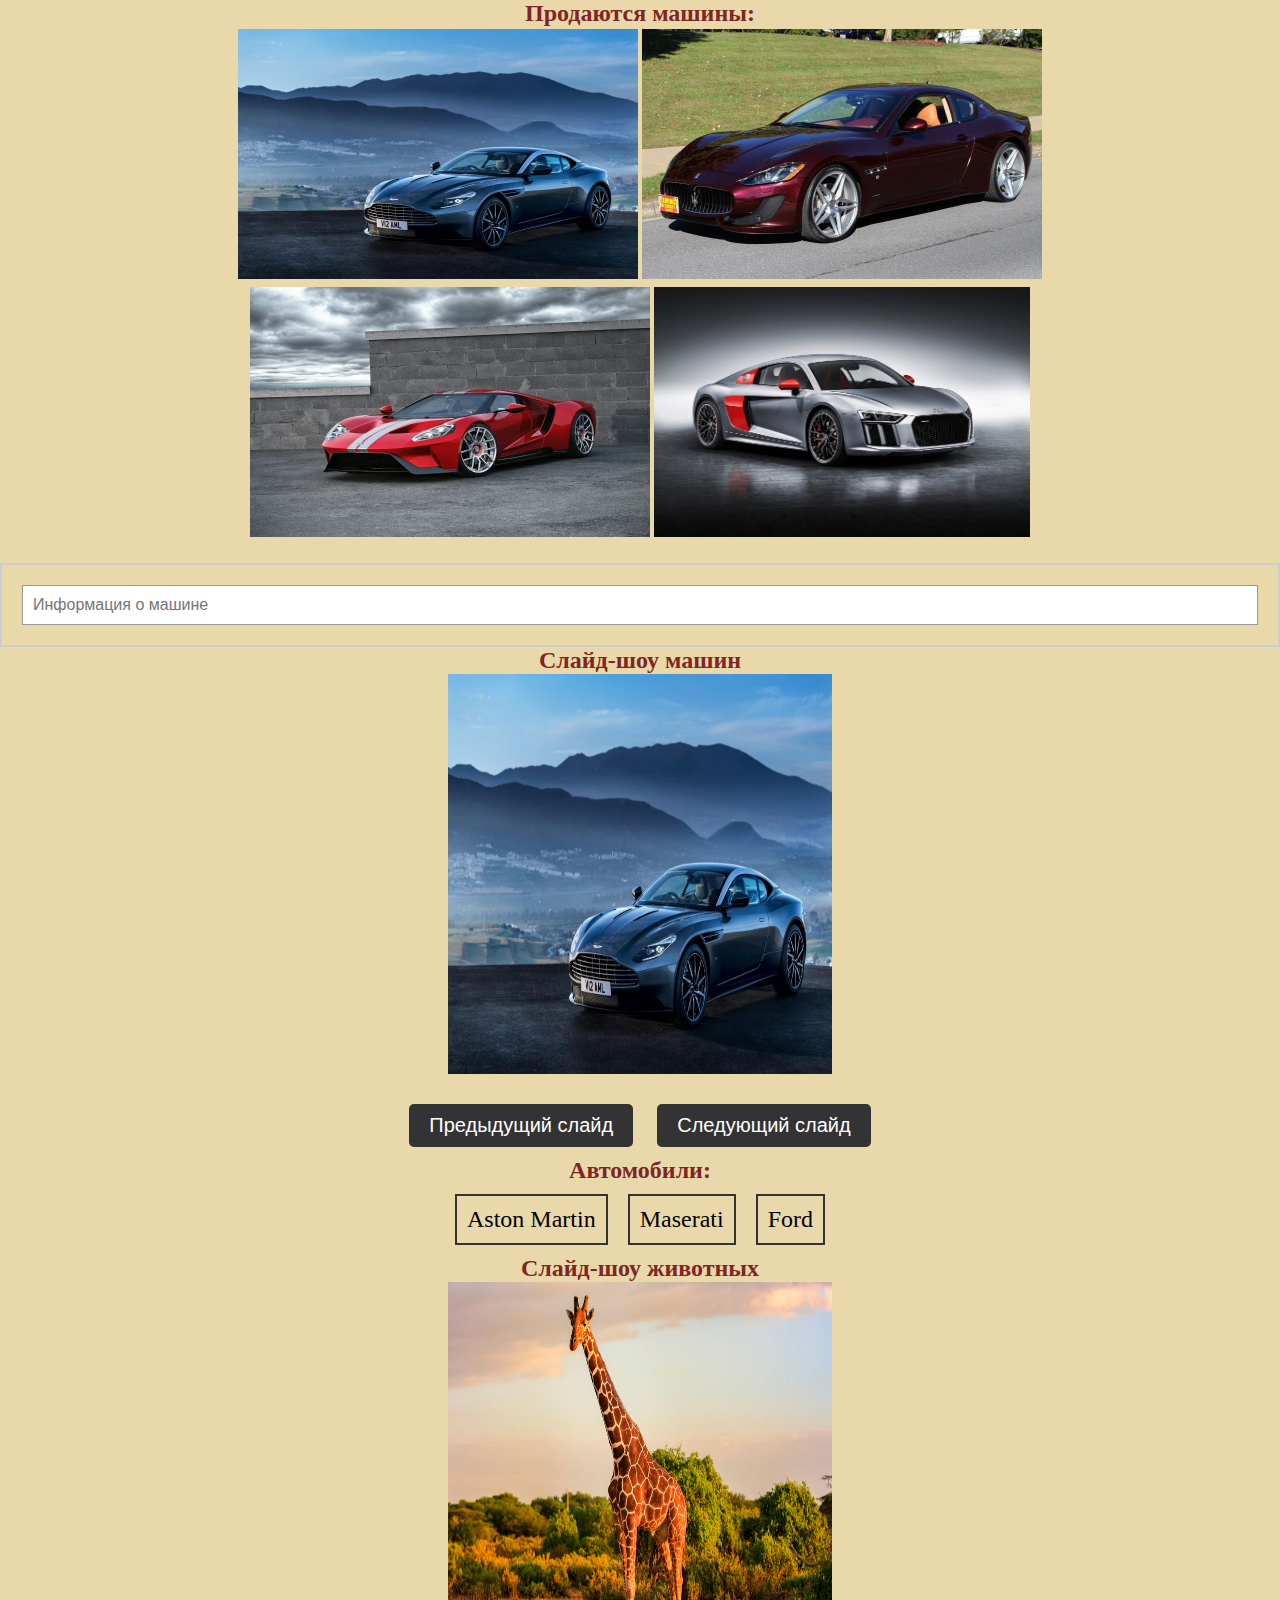
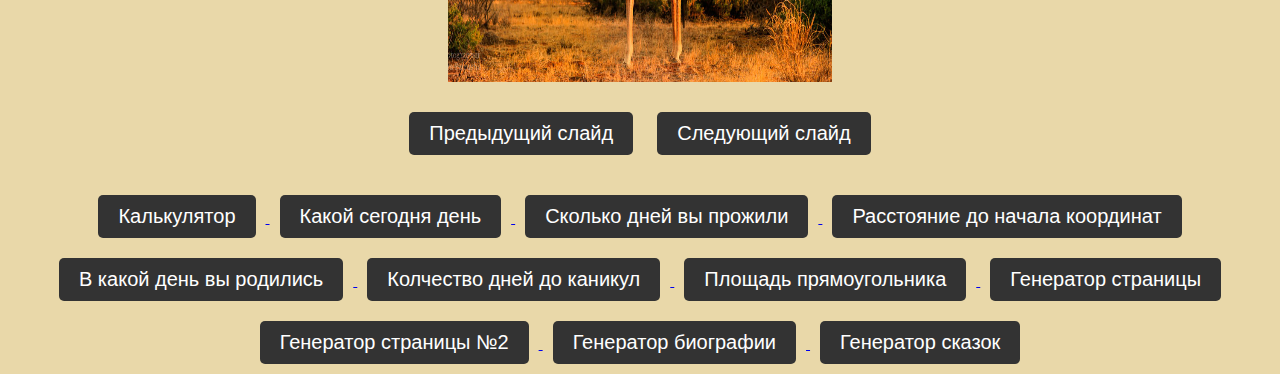
<file: index.html>
<!DOCTYPE html>
<html lang="ru">
<head>
  <meta charset="utf-8">
  <meta name="viewport" content="width=device-width, initial-scale=1.0">
  <meta http-equiv="X-UA-Compatible" content="ie=edge">
  <title>Лабораторная работа №3</title>
  <link rel="icon" type="image/png" href="favicon.png" />
  <link rel="stylesheet" type="text/css" href="style.css" media="screen">
</head>
<body>
<main>
  <h2>Продаются машины:</h2>
  <div class="flower-container">
    <div class="flower-row">
      <div class="flower">
        <img src="img/car1.jpeg" alt="Car 1" title="Aston Martin - Стоимость: 220000 $">
        <img src="img/car2.jpeg" alt="Car 2" title="Maserati - Стоимость: 80000 $">
      </div>
    </div>
    <div class="flower-row">
      <div class="flower">
        <img src="img/car3.jpeg" alt="Car 3" title="Ford - Стоимость: 500000 $">
        <img src="img/car4.jpeg" alt="Car 4" title="Audi - Стоимость: 170000 $">
      </div>
    </div>
  </div>
  <form>
    <input type="text" id="flower-info-input" placeholder="Информация о машине" readonly>
  </form>
  <h2>Слайд-шоу машин</h2>
  <div class="slideshow" id="flower-slideshow">
    <img class="slideshow-image" src="img/car1.jpeg" alt="Slideshow 1">
    <img class="slideshow-image" src="img/car2.jpeg" alt="Slideshow 2">
    <img class="slideshow-image" src="img/car3.jpeg" alt="Slideshow 3">
    <img class="slideshow-image" src="img/car4.jpeg" alt="Slideshow 4">
  </div>
  <div class="slideshow-controls">
    <button id="prev-flower-slide">Предыдущий слайд</button>
    <button id="next-flower-slide">Следующий слайд</button>
  </div>

  <h2>Автомобили:</h2>
  <div class="animal-names">
    <div class="show-on-hover">Aston Martin
      <img src="img/car1.jpeg" alt="First one">
    </div>
    <div class="show-on-hover">Maserati
      <img src="img/car2.jpeg" alt="Second one">
    </div>
    <div class="show-on-hover">Ford
      <img src="img/car3.jpeg" alt="Third one">
    </div>
  </div>

  <h2>Слайд-шоу животных</h2>
  <div class="slideshow" id="animal-slideshow">
    <img class="slideshow-image" src="img/ani1.jpeg" alt="">
    <img class="slideshow-image" src="img/ani2.jpeg" alt="">
    <img class="slideshow-image" src="img/ani3.jpeg" alt="">
  </div>
  <div class="slideshow-controls">
    <button id="prev-animal-slide">Предыдущий слайд</button>
    <button id="next-animal-slide">Следующий слайд</button>
  </div>

  <div class="slideshow-controls">
    <a href="calc.html">
      <button>Калькулятор</button>
    </a>
    <a href="week.html">
      <button>Какой сегодня день</button>
    </a>
    <a href="life.html">
      <button>Сколько дней вы прожили</button>
    </a>
    <a href="distance.html">
      <button>Расстояние до начала координат</button>
    </a>
    <a href="birthday.html">
      <button>В какой день вы родились</button>
    </a>
    <a href="holidays.html">
      <button>Колчество дней до каникул</button>
    </a>
    <a href="geometry.html">
      <button>Площадь прямоугольника</button>
    </a>
    <a href="picture.html">
      <button>Генератор страницы</button>
    </a>
    <a href="picture2.html">
      <button>Генератор страницы №2</button>
    </a>
    <a href="aboutme.html">
      <button>Генератор биографии</button>
    </a>
    <a href="story.html">
      <button>Генератор сказок</button>
    </a>
  </div>
</main>

<script>
  const flowerSlideshowImages = document.querySelectorAll('#flower-slideshow .slideshow-image');
  const animalSlideshowImages = document.querySelectorAll('#animal-slideshow .slideshow-image');
  let currentFlowerSlide = 0;

  function showFlowerSlide() {
    flowerSlideshowImages.forEach((image, index) => {
      if (index === currentFlowerSlide) {
        image.style.opacity = 1;
      } else {
        image.style.opacity = 0;
      }
    });
  }

  const prevFlowerSlideButton = document.getElementById('prev-flower-slide');
  const nextFlowerSlideButton = document.getElementById('next-flower-slide');
  prevFlowerSlideButton.addEventListener('click', () => {
    currentFlowerSlide = (currentFlowerSlide - 1 + flowerSlideshowImages.length) % flowerSlideshowImages.length;
    showFlowerSlide();
  });
  nextFlowerSlideButton.addEventListener('click', () => {
    currentFlowerSlide = (currentFlowerSlide + 1) % flowerSlideshowImages.length;
    showFlowerSlide();
  });

  // Добавим слайд-шоу для животных
  const prevAnimalSlideButton = document.getElementById('prev-animal-slide');
  const nextAnimalSlideButton = document.getElementById('next-animal-slide');
  let currentAnimalSlide = 0;

  function showAnimalSlide() {
    animalSlideshowImages.forEach((image, index) => {
      if (index === currentAnimalSlide) {
        image.style.opacity = 1;
      } else {
        image.style.opacity = 0;
      }
    });
  }

  prevAnimalSlideButton.addEventListener('click', () => {
    currentAnimalSlide = (currentAnimalSlide - 1 + animalSlideshowImages.length) % animalSlideshowImages.length;
    showAnimalSlide();
  });
  nextAnimalSlideButton.addEventListener('click', () => {
    currentAnimalSlide = (currentAnimalSlide + 1) % animalSlideshowImages.length;
    showAnimalSlide();
  });

  // Показать начальный слайд
  showFlowerSlide();
  showAnimalSlide();
  
  // Добавим обработчики событий для отображения информации о букетах при наведении
  const flowers = document.querySelectorAll('.flower img');
  const flowerInfoInput = document.getElementById('flower-info-input');

  flowers.forEach((flower, index) => {
    flower.addEventListener('mouseover', () => {
      flowerInfoInput.value = flower.title.replace(/\n/g, ' ');
    });

    flower.addEventListener('mouseout', () => {
      flowerInfoInput.value = '';
    });
  });

  /* Обработчики событий для показа изображений при наведении */
  const animalDescriptions = document.querySelectorAll('.show-on-hover');

  animalDescriptions.forEach((description, index) => {
    const animalImage = description.querySelector('img');
    description.addEventListener('mouseover', () => {
      animalImage.style.display = 'block';
    });

    description.addEventListener('mouseout', () => {
      animalImage.style.display = 'none';
    });
  });
</script>
</body>
</html>
</file>
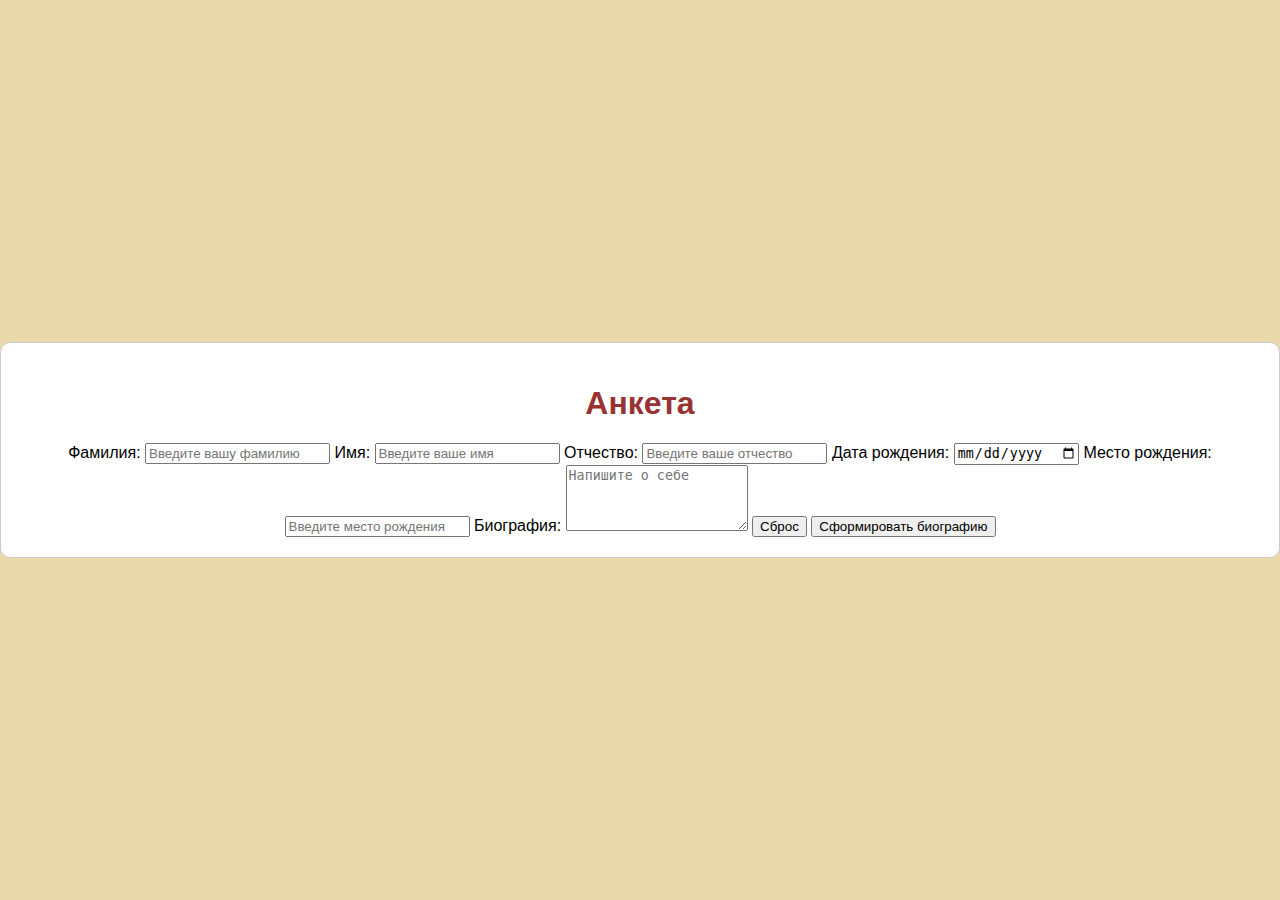
<file: aboutme.html>
<!DOCTYPE html>
<html lang="ru">
<head>
  <meta charset="UTF-8">
  <meta name="viewport" content="width=device-width, initial-scale=1.0">
  <title>Анкета</title>
  <style>
    body {
      background: #e9d8a9;
      font-family: Arial, sans-serif;
      display: flex;
      flex-direction: column;
      align-items: center;
      justify-content: center;
      height: 100vh;
      margin: 0;
    }

    .form-container {
      background-color: #fff;
      border: 1px solid #ccc;
      padding: 20px;
      border-radius: 10px;
      text-align: center;
    }

    .back-button {
      margin-top: 20px;
    }

    h1 {
      color: #993333;
    }
  </style>
</head>
<body>
  <div class="form-container">
    <h1>Анкета</h1>

    <form id="profile-form">
      <label for="last-name">Фамилия:</label>
      <input type="text" id="last-name" placeholder="Введите вашу фамилию" required>

      <label for="first-name">Имя:</label>
      <input type="text" id="first-name" placeholder="Введите ваше имя" required>

      <label for="middle-name">Отчество:</label>
      <input type="text" id="middle-name" placeholder="Введите ваше отчество">

      <label for="birth-date">Дата рождения:</label>
      <input type="date" id="birth-date" required>

      <label for="birth-place">Место рождения:</label>
      <input type="text" id="birth-place" placeholder="Введите место рождения" required>

      <label for="bio">Биография:</label>
      <textarea id="bio" rows="4" placeholder="Напишите о себе" required></textarea>

      <button type="reset">Сброс</button>
      <button type="submit">Сформировать биографию</button>
    </form>
  </div>

  <script>
    const profileForm = document.getElementById('profile-form');

    profileForm.addEventListener('submit', function (event) {
      event.preventDefault();

      const lastName = document.getElementById('last-name').value;
      const firstName = document.getElementById('first-name').value;
      const middleName = document.getElementById('middle-name').value;
      const birthDate = document.getElementById('birth-date').value;
      const birthPlace = document.getElementById('birth-place').value;
      const bio = document.getElementById('bio').value;

      const fullName = `${lastName} ${firstName}`;
      const gender = middleName ? 'рожденная' : 'рожденный';
      const middleNameHTML = middleName ? ` ${middleName},` : ',';
      const bioHTML = `
        <html>
        <head>
          <title>Биография</title>
          <style>
            body {
              background: #555;
              font-family: Arial, sans-serif;
              display: flex;
              flex-direction: column;
              align-items: center;
              justify-content: center;
              height: 100vh;
              margin: 0;
            }
          </style>
        </head>
        <body>
          <h1>О себе</h1>
          <p>Я, ${fullName} ${middleNameHTML}  ${gender} ${birthDate} в  ${birthPlace}</p>
          <p>${bio}</p>
          <button onclick="window.close()">Закрыть</button>
        </body>
        </html>
      `;

      const newWindow = window.open();
      newWindow.document.write(bioHTML);
      newWindow.document.close();
    });

    profileForm.addEventListener('reset', function () {
      profileForm.reset();
    });
  </script>
</body>
</html>
</file>
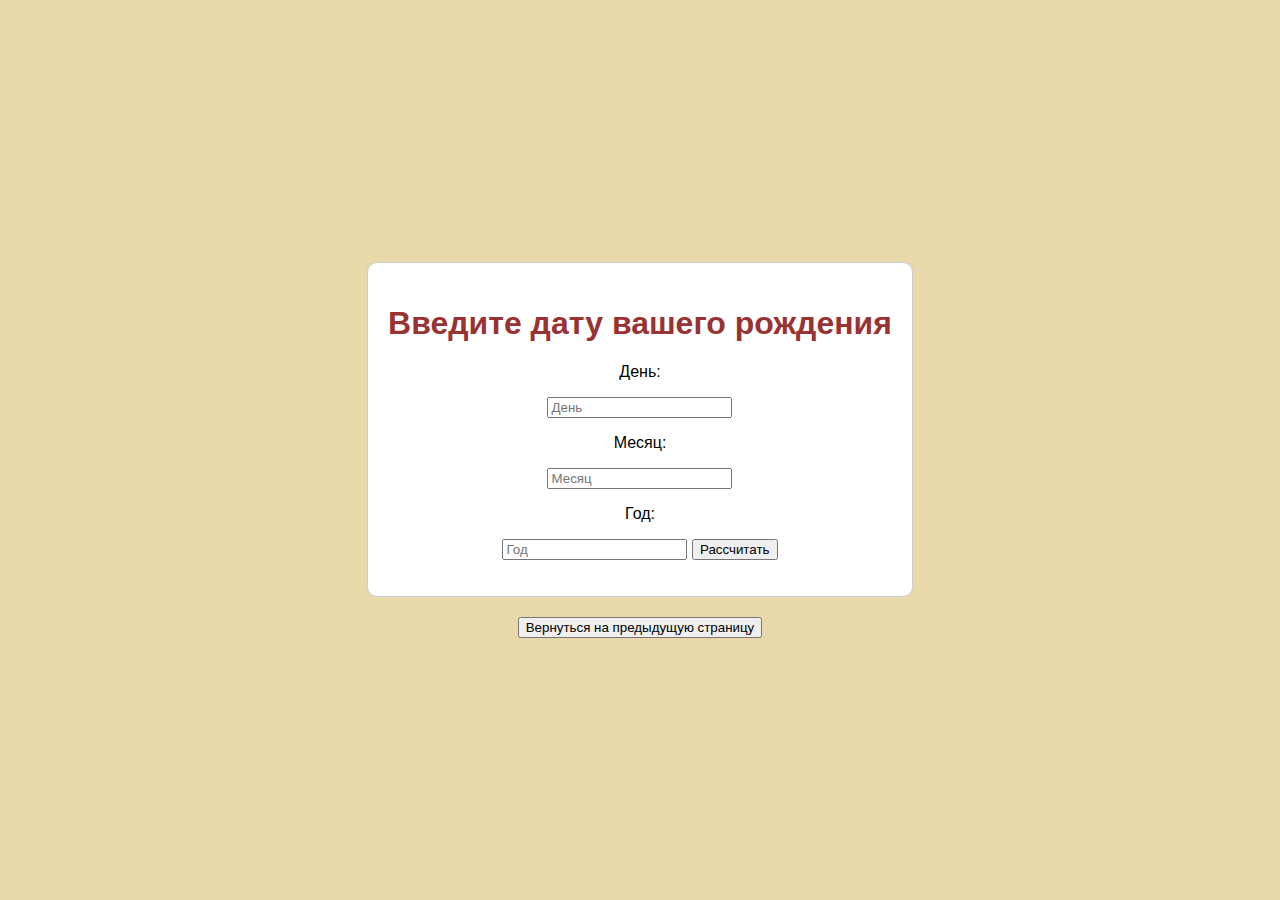
<file: birthday.html>
<!DOCTYPE html>
<html lang="ru">
<head>
  <meta charset="UTF-8">
  <meta name="viewport" content="width=device-width, initial-scale=1.0">
  <title>В какой день вы родились</title>
  <style>
    body {
      background: #e9d8a9;
      font-family: Arial, sans-serif;
      display: flex;
      flex-direction: column;
      align-items: center;
      justify-content: center;
      height: 100vh;
      margin: 0;
    }
    .date-container {
      background-color: #fff;
      border: 1px solid #ccc;
      padding: 20px;
      border-radius: 10px;
      text-align: center;
    }
    h1 {
      color: #993333;
    }
    .back-button {
      margin-top: 20px;
    }
  </style>
</head>
<body>
  <div class="date-container">
    <h1>Введите дату вашего рождения</h1>
    <p>День:</p>
    <input type="number" id="day" placeholder="День">
    <p>Месяц:</p>
    <input type="number" id="month" placeholder="Месяц">
    <p>Год:</p>
    <input type="number" id="year" placeholder="Год">
    <button id="calculate">Рассчитать</button>
    <p id="result"></p>
  </div>
  <div class="back-button">
    <a href="index.html">
      <button>Вернуться на предыдущую страницу</button>
    </a>
  </div>
  <script>
    function calculateDate() {
      const day = parseInt(document.getElementById('day').value);
      const month = parseInt(document.getElementById('month').value);
      const year = parseInt(document.getElementById('year').value);

      if (isNaN(day) || isNaN(month) || isNaN(year)) {
        document.getElementById('result').textContent = 'Пожалуйста, введите корректную дату.';
        return;
      }

      const daysOfWeek = ['Воскресенье', 'Понедельник', 'Вторник', 'Среда', 'Четверг', 'Пятница', 'Суббота'];
      const months = [
        'Января', 'Февраля', 'Марта', 'Апреля', 'Мая', 'Июня',
        'Июля', 'Августа', 'Сентября', 'Октября', 'Ноября', 'Декабря'
      ];

      const date = new Date(year, month - 1, day); // Месяцы в JavaScript начинаются с 0 (0 - январь, 11 - декабрь)
      const dayOfWeek = daysOfWeek[date.getDay()];
      const monthName = months[month - 1]; // Месяцы в массиве начинаются с 0

      document.getElementById('result').textContent = `День недели: ${dayOfWeek}, ${day} ${monthName} ${year} года`;
    }

    const calculateButton = document.getElementById('calculate');
    calculateButton.addEventListener('click', calculateDate);
  </script>
</body>
</html>
</file>
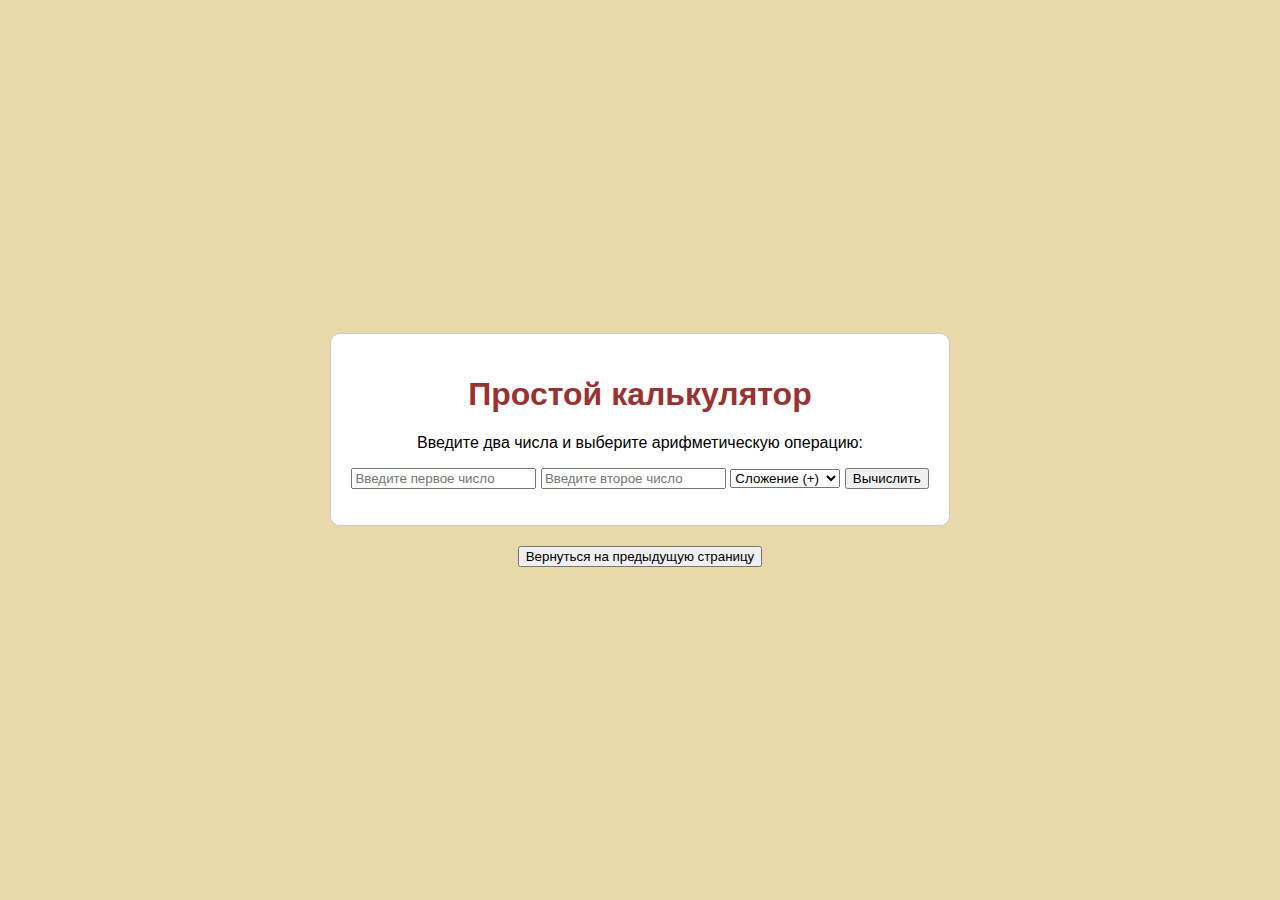
<file: calc.html>
<!DOCTYPE html>
<html lang="ru">
<head>
  <meta charset="UTF-8">
  <meta name="viewport" content="width=device-width, initial-scale=1.0">
  <title>Калькулятор</title>
  <style>
    body {
      background:#e9d8a9;
      font-family: Arial, sans-serif;
      display: flex;
      flex-direction: column;
      align-items: center;
      justify-content: center;
      height: 100vh;
      margin: 0;
    }
    .calculator-container {
      background-color: #fff;
      border: 1px solid #ccc;
      padding: 20px;
      border-radius: 10px;
      text-align: center;
    }
    h1 {
      color: #993333;
    }
    .back-button {
      margin-top: 20px;
    }
  </style>
</head>
<body>
  <div class="calculator-container">
    <h1>Простой калькулятор</h1>
    <p>Введите два числа и выберите арифметическую операцию:</p>

    <input type="text" id="number1" placeholder="Введите первое число">
    <input type="text" id="number2" placeholder="Введите второе число">
    <select id="operation">
      <option value="+">Сложение (+)</option>
      <option value="-">Вычитание (-)</option>
      <option value="*">Умножение (*)</option>
      <option value="/">Деление (/)</option>
    </select>
    <button id="calculate">Вычислить</button>
    <p id="result"></p>
  </div>
  <div class="back-button">
    <a href="index.html">
      <button>Вернуться на предыдущую страницу</button>
    </a>
  </div>
  <script>
    function calculate() {
      const number1 = parseFloat(document.getElementById('number1').value);
      const number2 = parseFloat(document.getElementById('number2').value);
      const operation = document.getElementById('operation').value;
      const resultElement = document.getElementById('result');

      if (isNaN(number1) || isNaN(number2)) {
        resultElement.textContent = 'Пожалуйста, введите корректные числа.';
        return;
      }

      let result;
      switch (operation) {
        case '+':
          result = number1 + number2;
          break;
        case '-':
          result = number1 - number2;
          break;
        case '*':
          result = number1 * number2;
          break;
        case '/':
          if (number2 === 0) {
            resultElement.textContent = 'Ошибка: деление на ноль.';
            return;
          }
          result = number1 / number2;
          break;
        default:
          resultElement.textContent = 'Ошибка: неверная операция.';
          return;
      }

      resultElement.textContent = `Результат: ${number1} ${operation} ${number2} = ${result}`;
    }

    const calculateButton = document.getElementById('calculate');
    calculateButton.addEventListener('click', calculate);
  </script>
</body>
</html>
</file>
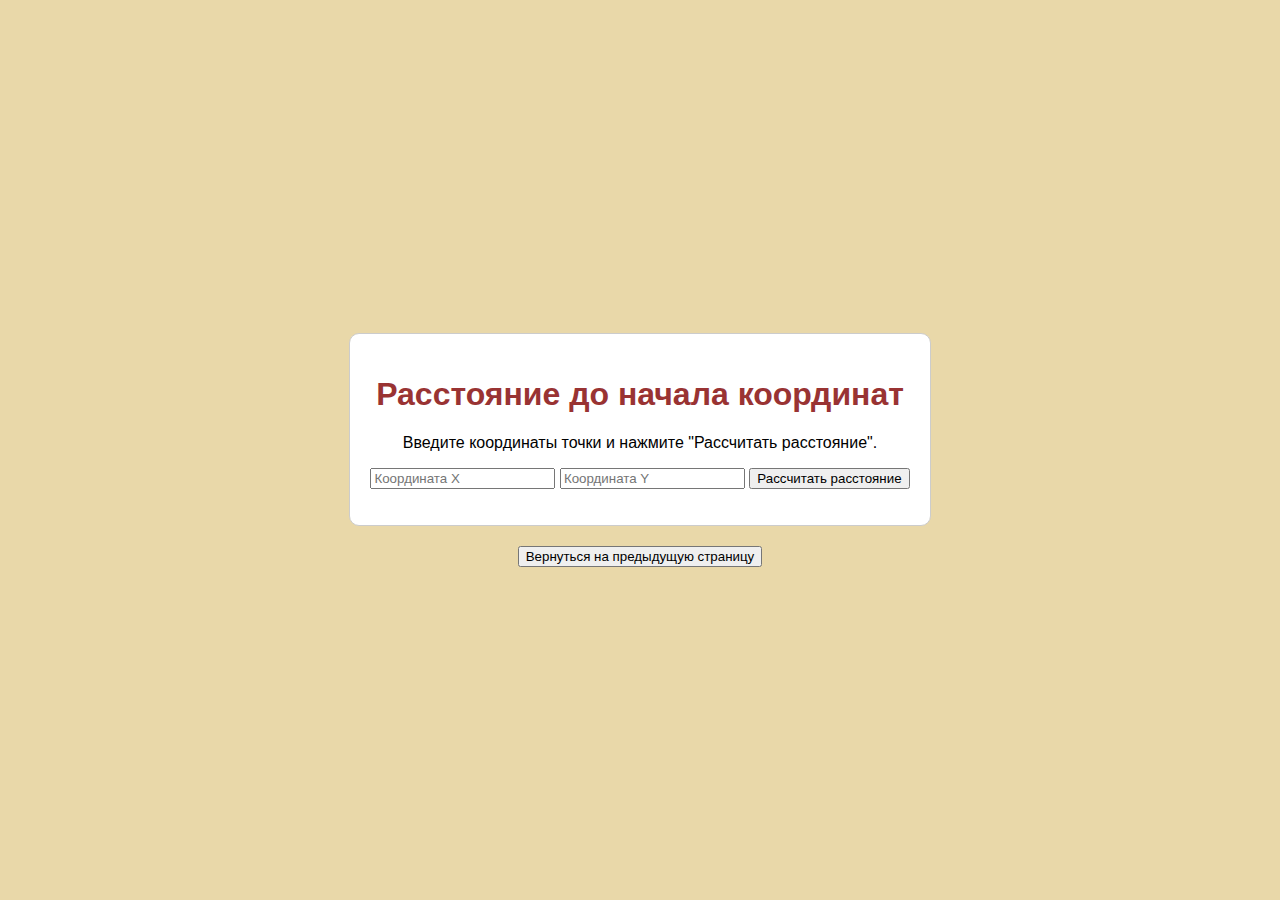
<file: distance.html>
<!DOCTYPE html>
<html lang="ru">
<head>
  <meta charset="UTF-8">
  <meta name="viewport" content="width=device-width, initial-scale=1.0">
  <title>Расстояние до начала координат</title>
  <style>
    body {
      background: #e9d8a9;
      font-family: Arial, sans-serif;
      display: flex;
      flex-direction: column;
      align-items: center;
      justify-content: center;
      height: 100vh;
      margin: 0;
    }
    .calculator-container {
      background-color: #fff;
      border: 1px solid #ccc;
      padding: 20px;
      border-radius: 10px;
      text-align: center;
    }
    h1 {
      color: #993333;
    }
    .back-button {
      margin-top: 20px;
    }
  </style>
</head>
<body>
  <div class="calculator-container">
    <h1>Расстояние до начала координат</h1>
    <p>Введите координаты точки и нажмите "Рассчитать расстояние".</p>

    <input type="number" id="x" placeholder="Координата X">
    <input type="number" id="y" placeholder="Координата Y">
    <button id="calculate">Рассчитать расстояние</button>
    <p id="result"></p>
  </div>
  <div class="back-button">
    <a href="index.html">
      <button>Вернуться на предыдущую страницу</button>
    </a>
  </div>
  <script>
    function calculateDistance() {
      const x = parseFloat(document.getElementById('x').value);
      const y = parseFloat(document.getElementById('y').value);

      if (isNaN(x) || isNaN(y)) {
        document.getElementById('result').textContent = 'Пожалуйста, введите корректные координаты.';
        return;
      }

      const distance = Math.sqrt(x * x + y * y);

      document.getElementById('result').textContent = `Расстояние до начала координат: ${distance}`;
    }

    const calculateButton = document.getElementById('calculate');
    calculateButton.addEventListener('click', calculateDistance);
  </script>
</body>
</html>
</file>
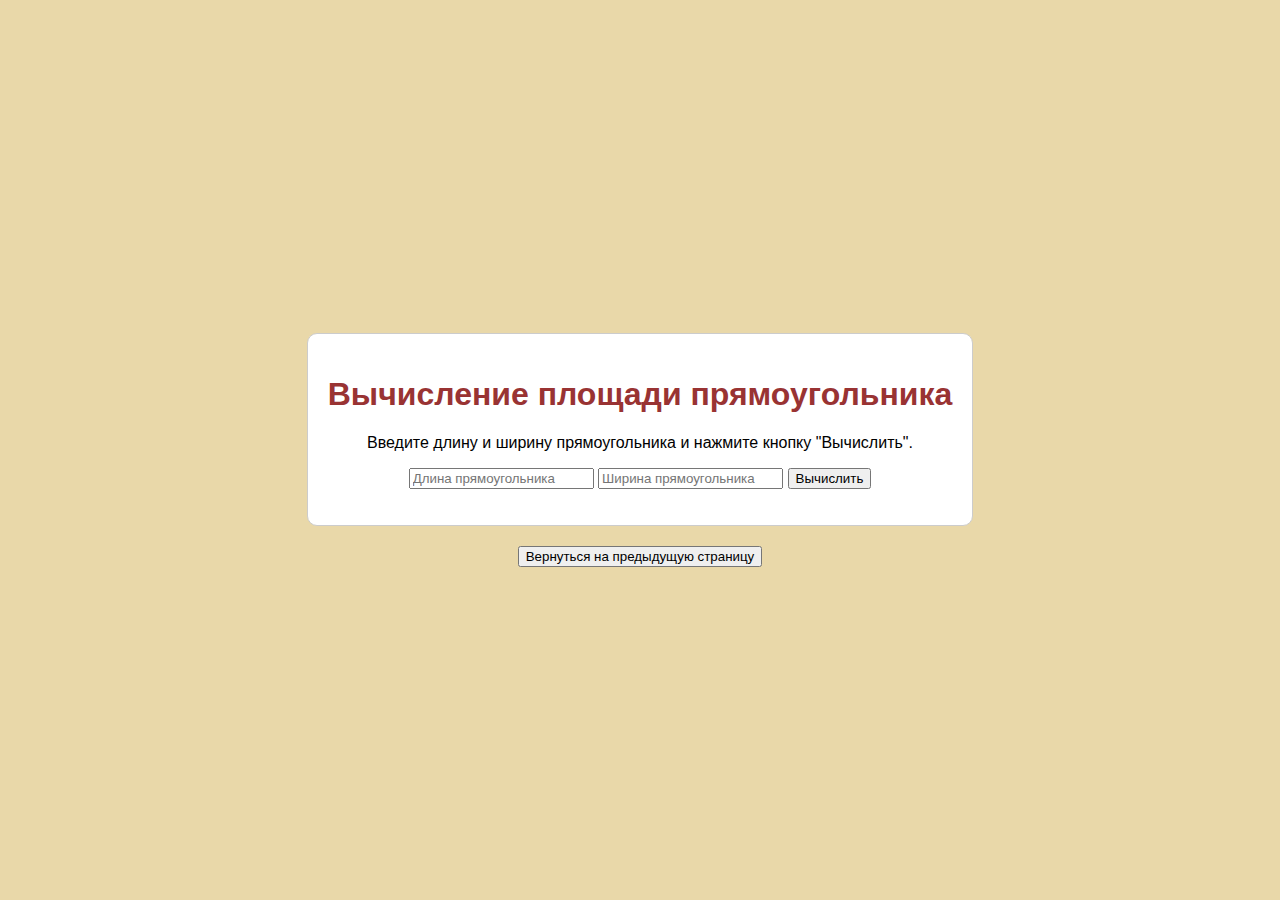
<file: geometry.html>
<!DOCTYPE html>
<html lang="ru">
<head>
  <meta charset="UTF-8">
  <meta name="viewport" content="width=device-width, initial-scale=1.0">
  <title>Вычисление площади прямоугольника</title>
</head>

<style>
  body {
    background: #e9d8a9;
    font-family: Arial, sans-serif;
    display: flex;
    flex-direction: column;
    align-items: center;
    justify-content: center;
    height: 100vh;
    margin: 0;
  }

  .calculator-container {
    background-color: #fff;
    border: 1px solid #ccc;
    padding: 20px;
    border-radius: 10px;
    text-align: center;
  }

  .back-button {
    margin-top: 20px;
  }

  h1 {
    color: #993333;
  }
</style>

<body>
  <div class="calculator-container">
    <h1>Вычисление площади прямоугольника</h1>
    <p>Введите длину и ширину прямоугольника и нажмите кнопку "Вычислить".</p>

    <input type="text" id="length" placeholder="Длина прямоугольника">
    <input type="text" id="width" placeholder="Ширина прямоугольника">
    <button id="calculate">Вычислить</button>
    <p id="result"></p>
  </div>

  <a href="index.html" class="back-button">
    <button>Вернуться на предыдущую страницу</button>
  </a>

  <script>
    function calculateRectangleArea() {
      const length = parseFloat(document.getElementById('length').value);
      const width = parseFloat(document.getElementById('width').value);
      const resultElement = document.getElementById('result');

      if (isNaN(length) || isNaN(width)) {
        resultElement.textContent = 'Пожалуйста, введите корректные значения.';
      } else {
        const area = length * width;
        resultElement.textContent = `Площадь прямоугольника: ${area} квадратных единиц`;
      }
    }

    const calculateButton = document.getElementById('calculate');
    calculateButton.addEventListener('click', calculateRectangleArea);
  </script>
</body>
</html>
</file>
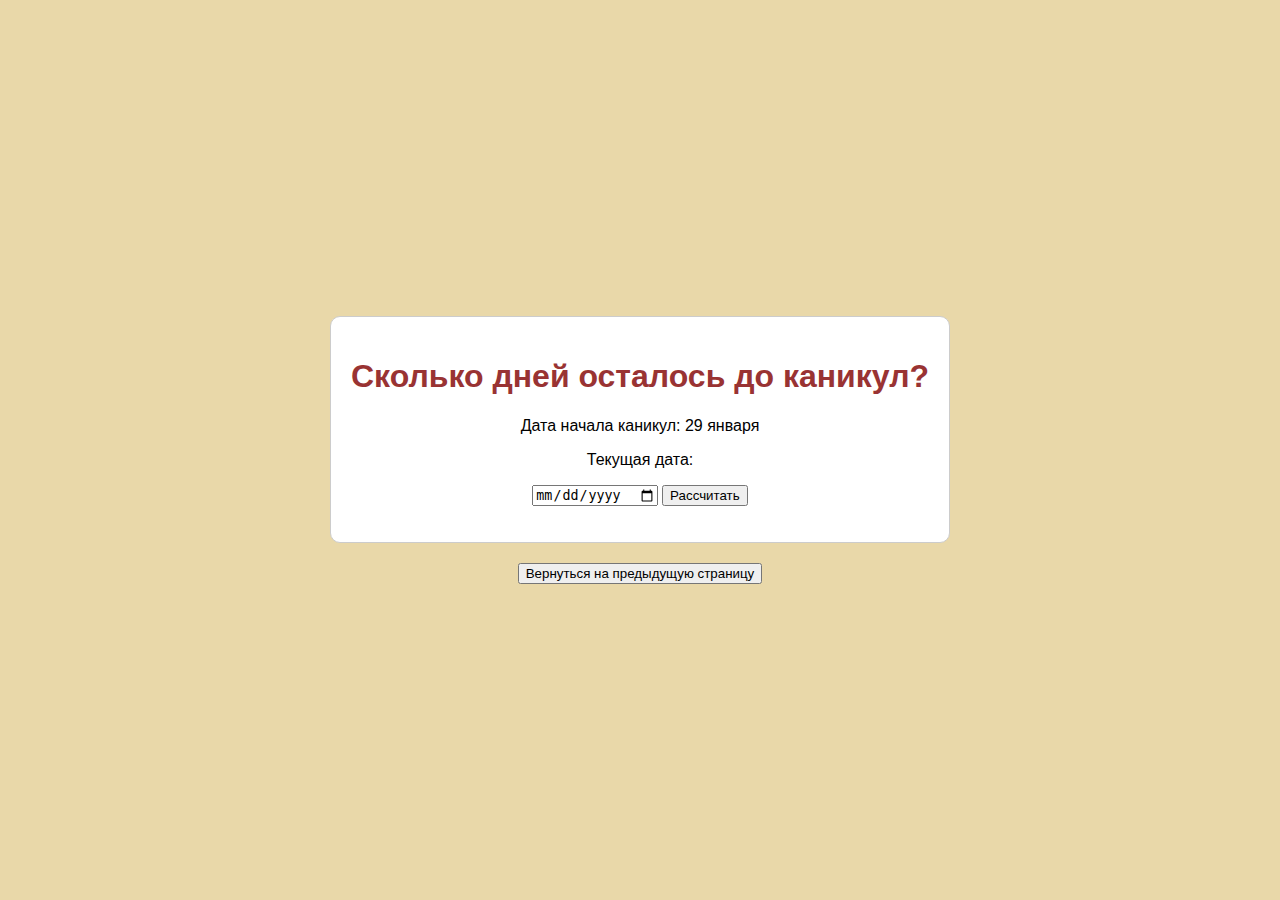
<file: holidays.html>
<!DOCTYPE html>
<html lang="ru">
<head>
  <meta charset="UTF-8">
  <meta name="viewport" content="width=device-width, initial-scale=1.0">
  <title>До каникул</title>
  <style>
    body {
      background: #e9d8a9;
      font-family: Arial, sans-serif;
      display: flex;
      flex-direction: column;
      align-items: center;
      justify-content: center;
      height: 100vh;
      margin: 0;
    }
    .countdown-container {
      background-color: #fff;
      border: 1px solid #ccc;
      padding: 20px;
      border-radius: 10px;
      text-align: center;
    }
    h1 {
      color: #993333;
    }
    .back-button {
      margin-top: 20px;
    }
  </style>
</head>
<body>
  <div class="countdown-container">
    <h1>Сколько дней осталось до каникул?</h1>
    <p>Дата начала каникул: 29 января</p>
    <p>Текущая дата:</p>
    <input type="date" id="currentDate">
    <button id="calculate">Рассчитать</button>
    <p id="result"></p>
  </div>
  <div class="back-button">
    <a href="index.html">
      <button>Вернуться на предыдущую страницу</button>
    </a>
  </div>
  <script>
    function calculateDaysToVacation() {
      const currentDate = new Date(document.getElementById('currentDate').value);
      const vacationDate = new Date(currentDate.getFullYear(), 0, 29); // 29 января
  
      if (currentDate > vacationDate) {
        vacationDate.setFullYear(vacationDate.getFullYear() + 1); // Если текущая дата уже прошла, то добавляем год
      }
  
      const daysUntilVacation = Math.ceil((vacationDate - currentDate) / (1000 * 60 * 60 * 24));
      let resultText;
  
      if (daysUntilVacation === 1) {
        resultText = `${daysUntilVacation} день`;
      } else if (daysUntilVacation > 1 && daysUntilVacation < 5) {
        resultText = `${daysUntilVacation} дня`;
      } else {
        resultText = `${daysUntilVacation} дней`;
      }
  
      document.getElementById('result').textContent = `До каникул: ${resultText}`;
    }
  
    const calculateButton = document.getElementById('calculate');
    calculateButton.addEventListener('click', calculateDaysToVacation);
  </script>
  
</body>
</html>
</file>
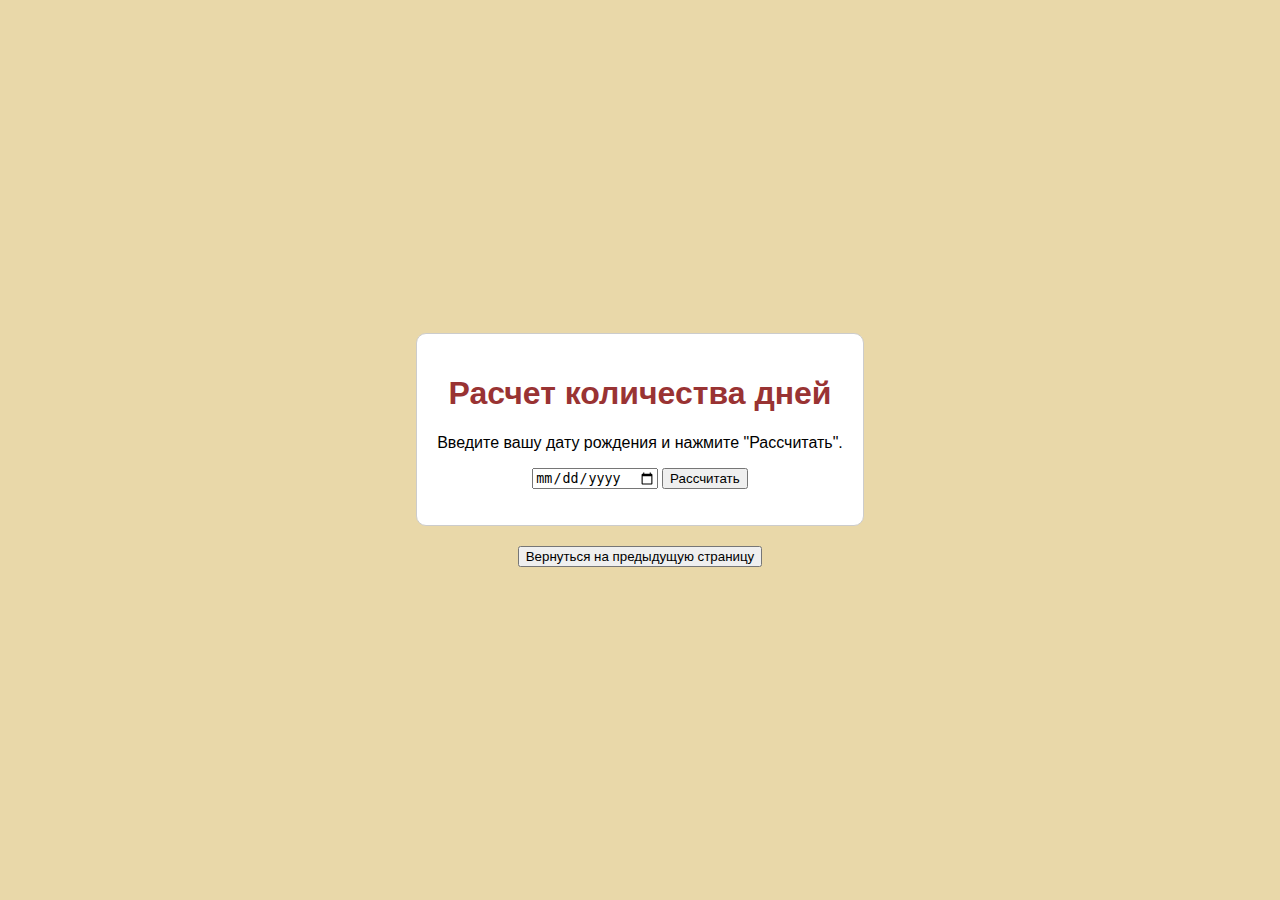
<file: life.html>
<!DOCTYPE html>
<html lang="ru">
<head>
  <meta charset="UTF-8">
  <meta name="viewport" content="width=device-width, initial-scale=1.0">
  <title>Сколько дней вы прожили</title>
  <style>
    body {
      background: #e9d8a9;
      font-family: Arial, sans-serif;
      display: flex;
      flex-direction: column;
      align-items: center;
      justify-content: center;
      height: 100vh;
      margin: 0;
    }
    .calculator-container {
      background-color: #fff;
      border: 1px solid #ccc;
      padding: 20px;
      border-radius: 10px;
      text-align: center;
    }
    h1 {
      color: #993333;
    }
    .back-button {
      margin-top: 20px;
    }
  </style>
</head>
<body>
  <div class="calculator-container">
    <h1>Расчет количества дней</h1>
    <p>Введите вашу дату рождения и нажмите "Рассчитать".</p>

    <input type="date" id="birthdate">
    <button id="calculate">Рассчитать</button>
    <p id="result"></p>
  </div>
  <div class="back-button">
    <a href="index.html">
      <button>Вернуться на предыдущую страницу</button>
    </a>
  </div>
  <script>
    function calculateDays() {
      const birthdate = new Date(document.getElementById('birthdate').value);
      const currentDate = new Date();

      if (isNaN(birthdate)) {
        document.getElementById('result').textContent = 'Пожалуйста, введите корректную дату рождения.';
        return;
      }

      const differenceInMilliseconds = currentDate - birthdate;
      const days = differenceInMilliseconds / (1000 * 60 * 60 * 24);

      document.getElementById('result').textContent = `Вы прожили ${Math.floor(days)} дней.`;
    }

    const calculateButton = document.getElementById('calculate');
    calculateButton.addEventListener('click', calculateDays);
  </script>
</body>
</html>
</file>
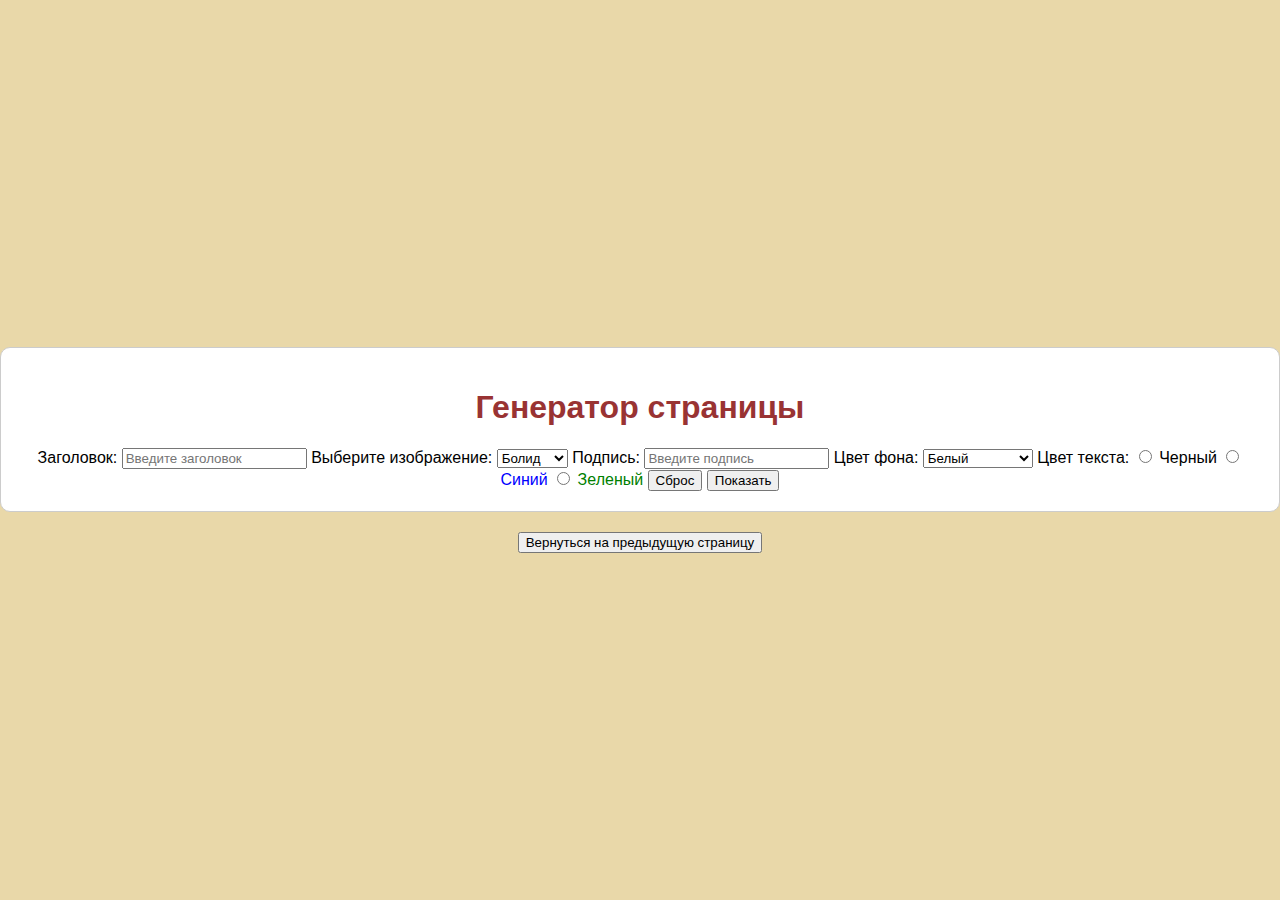
<file: picture.html>
<!DOCTYPE html>
<html lang="ru">
<head>
  <meta charset="UTF-8">
  <meta name="viewport" content="width=device-width, initial-scale=1.0">
  <title>Генератор страницы</title>
  <style>
    body {
      background: #e9d8a9;
      font-family: Arial, sans-serif;
      display: flex;
      flex-direction: column;
      align-items: center;
      justify-content: center;
      height: 100vh;
      margin: 0;
    }

    .form-container {
      background-color: #fff;
      border: 1px solid #ccc;
      padding: 20px;
      border-radius: 10px;
      text-align: center;
    }

    .back-button {
      margin-top: 20px;
    }

    h1 {
      color: #993333;
    }
  </style>
</head>
<body>
  <div class="form-container">
    <h1>Генератор страницы</h1>

    <form id="image-form">
      <label for="title">Заголовок:</label>
      <input type="text" id="title" placeholder="Введите заголовок" required>

      <label>Выберите изображение:</label>
      <select id="image">
        <option value="img/f1.jpeg">Болид</option>
        <option value="img/tree.jpeg">Пальма</option>
        <option value="img/moun.jpeg">Горы</option>
      </select>

      <label for="caption">Подпись:</label>
      <input type="text" id="caption" placeholder="Введите подпись" required>

      <label for="background-color">Цвет фона:</label>
      <select id="background-color">
        <option value="white">Белый</option>
        <option value="lightgray">Светло-серый</option>
        <option value="lightblue">Светло-синий</option>
      </select>

      <label for="text-color">Цвет текста:</label>
      <input type="radio" name="text-color" value="black" id="black-text">
      <label for="black-text" style="color: black;">Черный</label>
      <input type="radio" name="text-color" value="blue" id="blue-text">
      <label for="blue-text" style="color: blue;">Синий</label>
      <input type="radio" name="text-color" value="green" id="green-text">
      <label for="green-text" style="color: green;">Зеленый</label>

      <button type="reset">Сброс</button>
      <button type="submit" id="generate">Показать</button>
    </form>
  </div>

  <a href="index.html" class="back-button">
    <button>Вернуться на предыдущую страницу</button>
  </a>

  <script>
    const imageForm = document.getElementById('image-form');

    imageForm.addEventListener('submit', function(event) {
      event.preventDefault();

      const selectedImage = document.getElementById('image').value;
      const backgroundColor = document.getElementById('background-color').value;
      const textColor = document.querySelector('input[name="text-color"]:checked').value;
      const title = document.getElementById('title').value;
      const caption = document.getElementById('caption').value;

      const imageHTML = `
        <!DOCTYPE html>
        <html>
        <head>
          <style>
            body {
              background-color: ${backgroundColor};
              color: ${textColor};
              text-align: center;
            }
            img {
              max-width: 50%; /* Уменьшим размер изображения */
              height: auto;
            }
          </style>
        </head>
        <body>
          <h1>${title}</h1>
          <img src="${selectedImage}" alt="Выбранное изображение">
          <p>${caption}</p>
        </body>
        </html>
      `;

      const newWindow = window.open();
      newWindow.document.open();
      newWindow.document.write(imageHTML);
      newWindow.document.close();
    });
  </script>
</body>
</html>
</file>
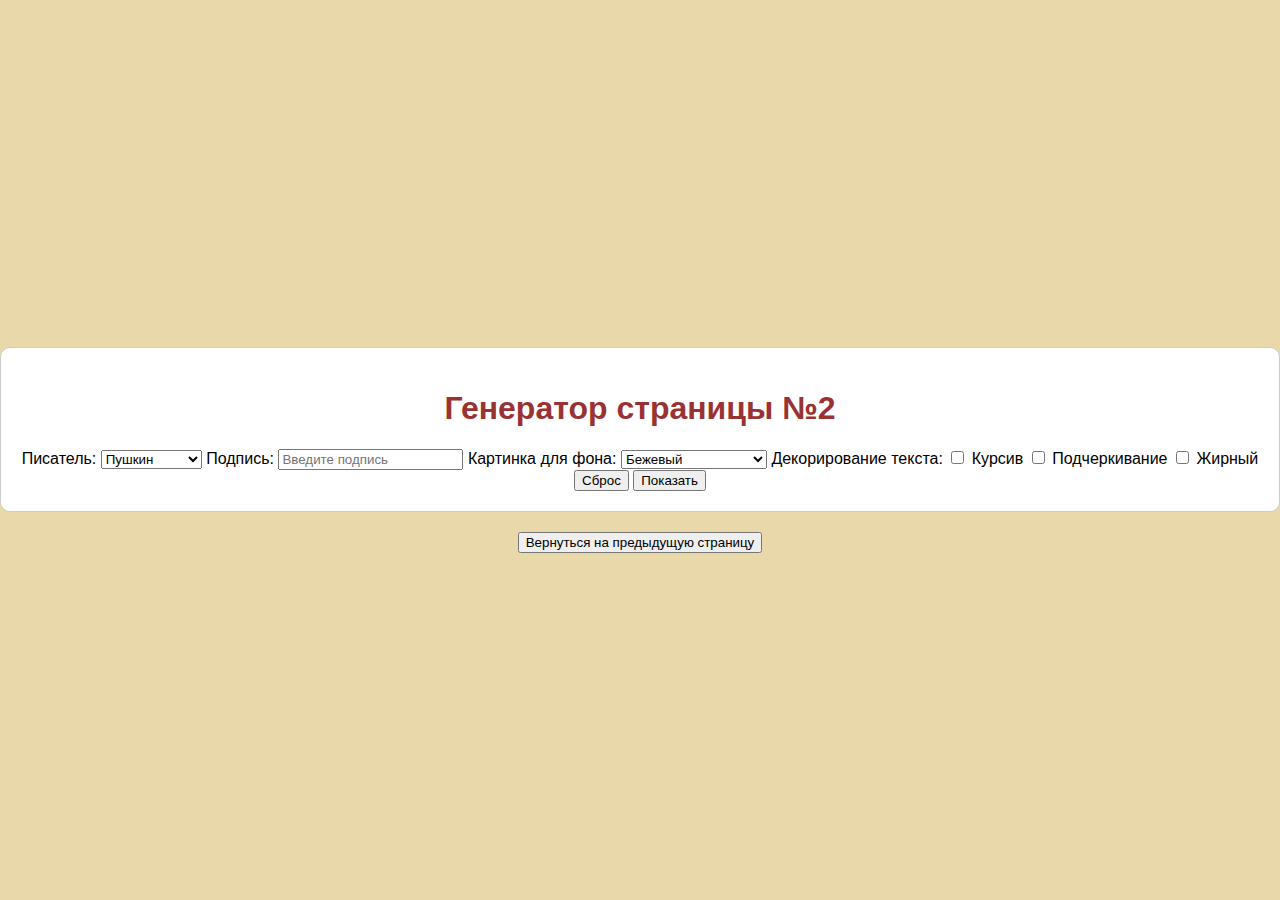
<file: picture2.html>
<!DOCTYPE html>
<html lang="ru">
<head>
  <meta charset="UTF-8">
  <meta name="viewport" content="width=device-width, initial-scale=1.0">
  <title>Генератор страницы №2</title>
  <style>
    body {
      background: #e9d8a9;
      font-family: Arial, sans-serif;
      display: flex;
      flex-direction: column;
      align-items: center;
      justify-content: center;
      height: 100vh;
      margin: 0;
    }

    .form-container {
      background-color: #fff;
      border: 1px solid #ccc;
      padding: 20px;
      border-radius: 10px;
      text-align: center;
    }

    .back-button {
      margin-top: 20px;
    }

    h1 {
      color: #993333;
    }

    .preview {
      border: 1px solid #ccc;
      margin-top: 20px;
      padding: 20px;
    }

    .preview img {
      max-width: 100%;
      height: auto;
    }
  </style>
</head>
<body>
  <div class="form-container">
    <h1>Генератор страницы №2</h1>

    <form id="image-form">
      <label for="actor">Писатель:</label>
      <select id="actor">
        <option value="img/push.jpeg">Пушкин</option>
        <option value="img/dost.jpeg">Достоевский</option>
        <option value="img/tol.jpeg">Толстой</option>
      </select>

      <label for="caption">Подпись:</label>
      <input type="text" id="caption" placeholder="Введите подпись" required>

      <label for="background-image">Картинка для фона:</label>
      <select id="background-image">
        <option value="img/first.jpeg">Бежевый</option>
        <option value="img/sec.jpeg">Светло-коричневый</option>
        <option value="img/third.jpeg">Темно-коричневый</option>
      </select>

      <label for="text-decoration">Декорирование текста:</label>
      <input type="checkbox" id="italic" name="text-decoration" value="italic">
      <label for="italic">Курсив</label>
      <input type="checkbox" id="underline" name="text-decoration" value="underline">
      <label for="underline">Подчеркивание</label>
      <input type="checkbox" id="bold" name="text-decoration" value="bold">
      <label for="bold">Жирный</label>

      <button type="reset">Сброс</button>
      <button type="submit">Показать</button>
    </form>
  </div>

  <a href="index.html" class="back-button">
    <button>Вернуться на предыдущую страницу</button>
  </a>

  <script>
    const imageForm = document.getElementById('image-form');

    imageForm.addEventListener('submit', function (event) {
      event.preventDefault();

      const selectedActor = document.getElementById('actor').value;
      const backgroundImage = document.getElementById('background-image').value;
      const caption = document.getElementById('caption').value;
      const textDecorations = [];

      const italicCheckbox = document.getElementById('italic');
      const underlineCheckbox = document.getElementById('underline');
      const boldCheckbox = document.getElementById('bold');

      if (italicCheckbox.checked) {
        textDecorations.push('font-style: italic;');
      }
      if (underlineCheckbox.checked) {
        textDecorations.push('text-decoration: underline;');
      }
      if (boldCheckbox.checked) {
        textDecorations.push('font-weight: bold;');
      }

      const textDecorationsStyle = textDecorations.join(' ');

      const actorName = document.getElementById('actor').options[document.getElementById('actor').selectedIndex].text;

      const imageHTML = `
        <html>
        <body style="background-image: url('${backgroundImage}');
                    background-size: cover;
                    text-align: center; margin: 0; height: 100vh;">
          <h1 style="${textDecorationsStyle} font-size: 40px;">${actorName}</h1>
          <img src="${selectedActor}" alt="Выбранный актер" style="width: 600px; height: 400px;">
          <h1 style="${textDecorationsStyle}">${caption}</h1>
          <button onclick="window.close()">Закрыть</button>
        </body>
        </html>
      `;

      const newWindow = window.open();
      newWindow.document.write(imageHTML);
      newWindow.document.close();
    });

    imageForm.addEventListener('reset', function () {
      imageForm.reset();
    });
  </script>
</body>
</html>
</file>
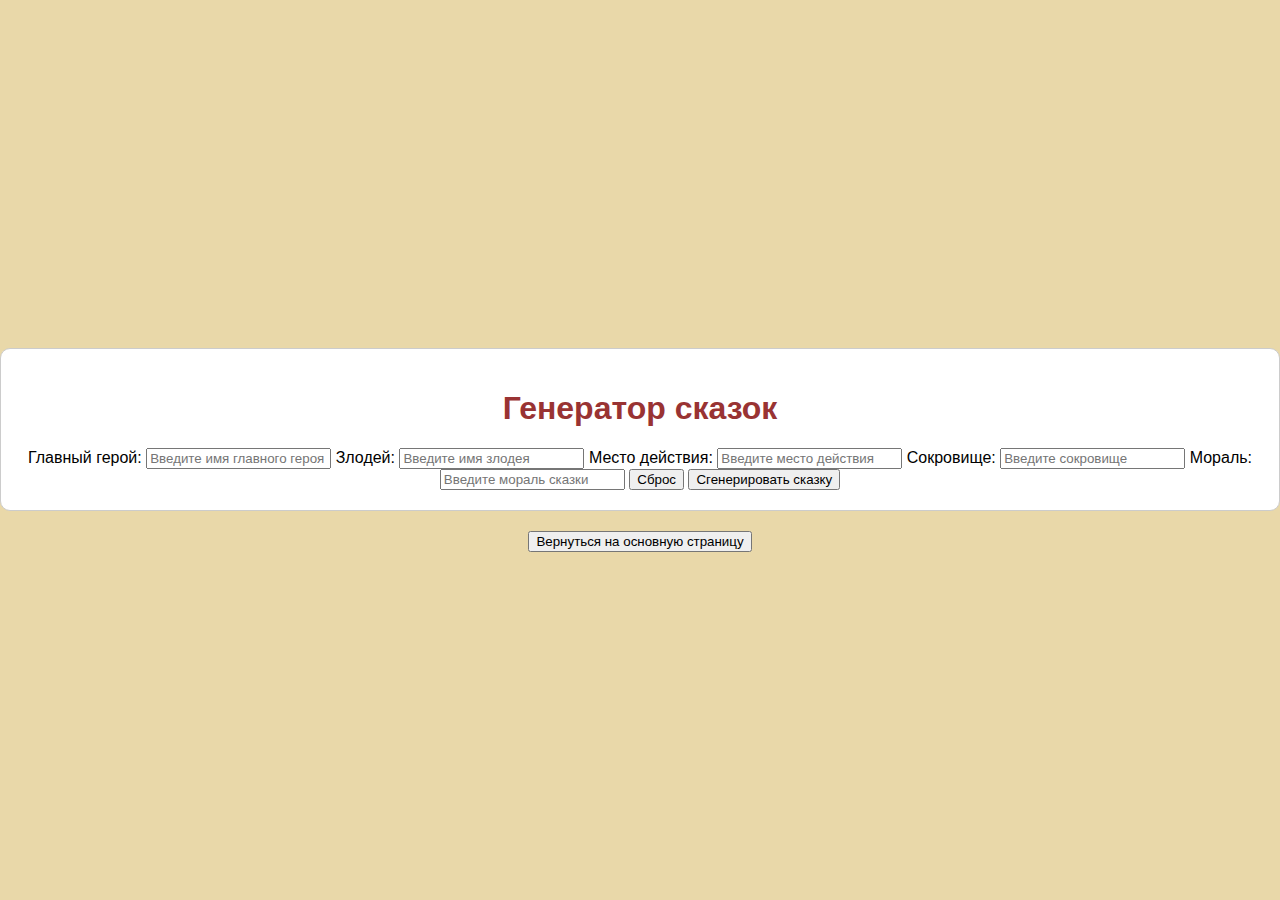
<file: story.html>
<!DOCTYPE html>
<html lang="ru">
<head>
  <meta charset="UTF-8">
  <meta name="viewport" content="width=device-width, initial-scale=1.0">
  <title>Генератор сказок</title>
  <style>
    body {
      background: #e9d8a9;
      font-family: Arial, sans-serif;
      display: flex;
      flex-direction: column;
      align-items: center;
      justify-content: center;
      height: 100vh;
      margin: 0;
    }

    .form-container {
      background-color: #fff;
      border: 1px solid #ccc;
      padding: 20px;
      border-radius: 10px;
      text-align: center;
    }

    .back-button {
      margin-top: 20px;
    }

    h1 {
      color: #993333;
    }
  </style>
</head>
<body>
  <div class="form-container">
    <h1>Генератор сказок</h1>

    <form id="storybook-form">
      <label for="hero">Главный герой:</label>
      <input type="text" id="hero" placeholder="Введите имя главного героя" required>

      <label for="villain">Злодей:</label>
      <input type="text" id="villain" placeholder="Введите имя злодея" required>

      <label for="place">Место действия:</label>
      <input type="text" id="place" placeholder="Введите место действия" required>

      <label for="treasure">Сокровище:</label>
      <input type="text" id="treasure" placeholder="Введите сокровище" required>

      <label for="moral">Мораль:</label>
      <input type="text" id="moral" placeholder="Введите мораль сказки" required>

      <button type="reset">Сброс</button>
      <button type="submit">Сгенерировать сказку</button>
    </form>
  </div>

  <script>
    const storybookForm = document.getElementById('storybook-form');

    storybookForm.addEventListener('submit', function (event) {
      event.preventDefault();

      const hero = document.getElementById('hero').value;
      const villain = document.getElementById('villain').value;
      const place = document.getElementById('place').value;
      const treasure = document.getElementById('treasure').value;
      const moral = document.getElementById('moral').value;

      const storyHTML = `
        <html>
        <head>
          <title>Сказка</title>
          <style>
            body {
              background: linear-gradient(rgb(255, 222, 252), 77%, rgb(134, 81, 89));
              font-family: Arial, sans-serif;
              display: flex;
              flex-direction: column;
              align-items: center;
              justify-content: center;
              height: 100vh;
              margin: 0;
            }
          </style>
        </head>
        <body>
          <h1>Сказка</h1>
          <p>Жили-были в мире герой по имени ${hero} и злодей по имени ${villain}. События сказки разворачивались в потрясающем месте под названием ${place}.</p>
          <p>В сокровищнице, глубоко внутри горы, спрятано было волшебное сокровище - ${treasure}. Герой и злодей решили одновременно найти его.</p>
          <p>В их стремлении достичь сокровища они столкнулись друг с другом, и началась великая битва. Но в конце-концов они поняли, что борьба не приведет к добру, и согласились поделиться сокровищем.</p>
          <p>И так, сокровище оказалось не так важным, как мораль этой истории: ${moral}.</p>
          <button onclick="window.close()">Закрыть</button>
        </body>
        </html>
      `;

      const newWindow = window.open();
      newWindow.document.write(storyHTML);
      newWindow.document.close();
    });

    storybookForm.addEventListener('reset', function () {
      storybookForm.reset();
    });
  </script>
  <a href="index.html" class="back-button">
    <button>Вернуться на основную страницу</button>
  </a>
</body>
</html>
</file>
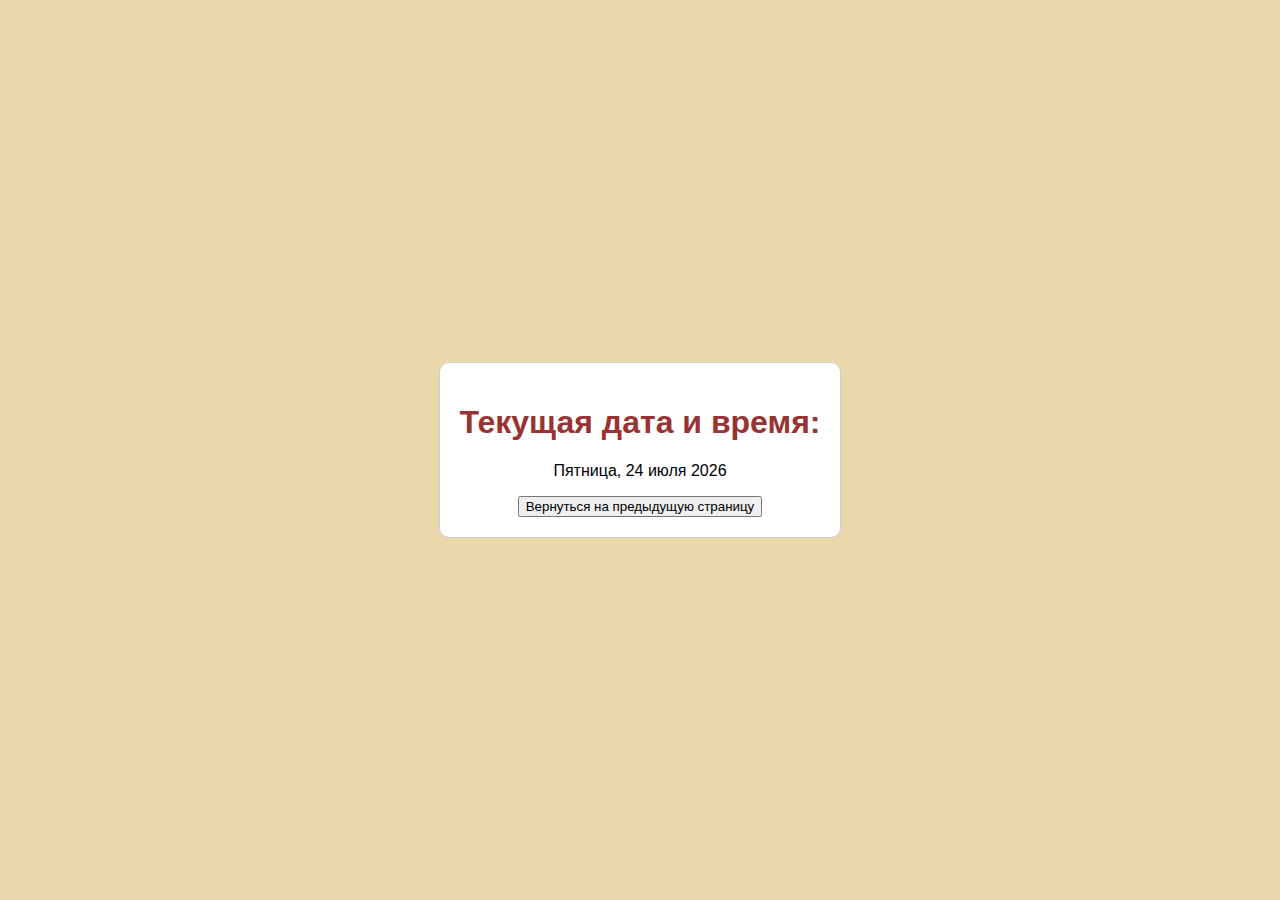
<file: week.html>
<!DOCTYPE html>
<html lang="ru">
<head>
  <meta charset="utf-8">
  <meta name="viewport" content="width=device-width, initial-scale=1.0">
  <meta http-equiv="X-UA-Compatible" content="ie=edge">
  <title>Какой сегодня день</title>
  <style>
    body {
      background: #e9d8a9;
      font-family: Arial, sans-serif;
      display: flex;
      justify-content: center;
      align-items: center;
      height: 100vh;
      margin: 0;
    }
    .date-container {
      background-color: #fff;
      border: 1px solid #ccc;
      padding: 20px;
      border-radius: 10px;
      text-align: center;
    }
    .back-button {
    justify-content: center;
      align-items: center;

    }
    h1 {
      color: #993333;
    }
  </style>
</head>
<body>
  <div class="date-container">
    <h1>Текущая дата и время:</h1>
    <p id="date-info"></p>
    <div class="back-button">
        <a href="index.html">
        <button>Вернуться на предыдущую страницу</button>
        </a>
        </div>
  </div>

  

  <script>
    const daysOfWeek = ['Воскресенье', 'Понедельник', 'Вторник', 'Среда', 'Четверг', 'Пятница', 'Суббота'];
    const months = ['января', 'февраля', 'марта', 'апреля', 'мая', 'июня', 'июля', 'августа', 'сентября', 'октября', 'ноября', 'декабря'];

    const currentDate = new Date();
    const dayOfWeek = daysOfWeek[currentDate.getDay()];
    const dayOfMonth = currentDate.getDate();
    const month = months[currentDate.getMonth()];
    const year = currentDate.getFullYear();

    const dateInfo = `${dayOfWeek}, ${dayOfMonth} ${month} ${year}`;
    document.getElementById('date-info').textContent = dateInfo;
  </script>
</body>
</html>
</file>
<file: style.css>
/* !!! Шаблон в две колонки с адаптивным дизайном и с учетом элементарной семантики !!! */
/* Правила для экранной версии представления данных */
@media screen {
/* Общие установки делающие верстку макетов сайта более понятной */
* {
  box-sizing: border-box;
  margin: 0;
  padding: 0;
  border: 0;
}

/* Установки для body: фона, семейства шрифтов и цвета шрифтов */
body {
  background: #e9d8a9;
  font-family: Georgia, "Times New Roman", Times, serif;
}

/* Шрифт для "шапки", меню навигации, заголовков второго уровня в основном тексте, новостей, дат и "подвала" */
.header, .menu, .text h1, .text h2, .text p.news, footer {
  font-family: Tahoma, Verdana, Arial, Helvetica, sans-serif;
}

/* Общие правила оформления "шапки" и "подвала" */
.header {
  color: #fff;
  background: #993333;
  padding: 10px 0 3px 0;
  margin: 0;
}

/* Оформление шапки */
.header {
  border-bottom: solid 5px #cc6666;
  text-align: center;
}

/* !!! Блок навигации !!! */
/* Позиционирование блока навигации */
.menu {
  margin-top: 40px;
  float: left;
  width: 20%;
  text-align: left;
  border-style: solid; 
  border-width: 0 1px 0 0; 
  border-color: #ccc;
}

/* В блоке навигации при помощи свойства display превращаем гиперссылки и
   контейнер <span>, из строчных элементов в блочные,
   тогда можно указывать ширину при помощи свойства width */
.menu a, .menu span {
  background-color: #e5e5e5;
  padding: 2px 2px 2px 20px;
  margin-top: 2px;
  display: block;
  width: 100%;
  color: black;
}

/* Отображение ненажатых "кнопок" */
.menu a {
  color: #000;
  text-decoration: none;
}
/* Отображение обрамления "кнопок" непросмотренных и просмотренных */
.menu a:link, .menu a:visited {
  background: #fff;
  border: solid 2px #fff;
}
/* Отображение обрамления "кнопок". Их стилей и цветов при наведении, нажатии, текущих, нажатых */
.menu a:hover, .menu a:active, .menu a.current:link, .menu a.current:visited, .menu span {
  border-style: solid;
  border-width: 2px;
  border-color: #fff;
  color: #999;
  text-decoration: underline;
}
/* Отображение "кнопок" на страницах 3-го уровня */
.menu a.current:link, .menu a.current:visited, .menu span {
  background: #fff;
  color: #ccc;
}
/* Отображение "кнопок" на страницах 2-го уровня */
.menu span {
  color: #999;
  text-decoration: none;
}
/* Цвет фона "кнопок" при наведении и нажатии */
.menu a.current:hover, .menu a.current:active {
  background: #fff;
}

/* !!! Оформление элементов области основного текстового содержания страниц !!! */
.text {
  float:left;
  width: 80%;
  padding:0 20px;
  min-height: 556px;
  margin-top:30px;
}

/* Правила отображения заголовков h1 и h2 */
.text h1, .text h2 {
  box-sizing: border-box;
  padding: 10px 0 10px 0;
  font-weight: normal;
color: #993333;
}
.text h1 {
  font-size: 140%;
}
.text h2 {
  font-size: 120%;
}

/* Абзацы основного текста оформляются в соответствии 
   с традициями русскоязычного текстового набора */
.text p {
  text-align: justify;
  text-indent: 1.5em;
  margin: 0px;
}

/* Класс абзацев, предназначенный для новостей и хронологий */
.text p.news {
  text-align: left;
  font-size: 95%;
  text-indent: 0pt;
  margin-top: .3em;
  margin-bottom: .3em;
} 
/* Класс, позволяющий выделять полужирным начертанием дат новостей и хронологий */
.date {
  font-weight: bold;
}

/* Представление нумерованных и маркированных списков
   в основном тексте */
.text ul, .text ol {
  margin-top: 0px;
  margin-bottom: 0px;
  list-style-position: inside;
}
.text ul {
  list-style-type: square;
  list-style-position: inside;
}

/* Оформление ссылок в основном тексте */
.text a {
  text-decoration: none;
}
.text a:link {
  color: #cc6633;
}
.text a:visited {
  color: #999;
}
.text a:hover {
  text-decoration: underline;
}
.text a:active {
  color: #f00;
}

/* Оформление изображений в верхней левой части текста */
div.img_lt {
  float: left;
  margin: 5px 15px 1px 0;
  display: inline;
  max-width: 100%;
  height: auto;
}

/* Убираем рамки вокруг изображений */
.img {
  border: 0;
}

/* Оформление тегов <summary> */
summary {
  cursor: pointer;
  outline: 0;
  font-size: 15px;
  color: #cc6633;
  float: right;
}

/* Отображение структурированных строк */
.line-str1 {
  padding-left: 15px;
}
.line-str2 {
  padding-left: 30px;
}
.line-str3 {
  padding-left: 45px;
}

/* !!! Оформление "подвала" и содержащихся в нем элементов !!! */
footer {
  width: 100%;
  clear: both;
  color: #fff;
  background: #993333;
  padding: 10px 0 10px 0;
  font-size: 85%;
  border-top: solid 5px #cc6666;
  text-align: center;
}
footer a:link, footer a:visited, footer a:hover, footer a:active {
  text-decoration: underline;
  color: #fff;
}
address, footer span {
  font-size: 75%;
}
}

/* !!! Правила, определяющие мобильную версию для смартфонов !!! */
@media only screen and (max-width:620px) {
.menu, .text {
  width:100%;
}
}

.info-container {
  position: absolute;
  width: 100%;
  bottom: 0;
  left: 0;
  background: rgba(0, 0, 0, 0.7);
  color: #fff;
  padding: 5px;
  display: none;
}

.flower:hover .info-container {
  display: block;
}

.info-text {
  font-weight: bold;
}

.flower-info-window {
  position: fixed;
  top: 0;
  left: 0;
  width: 100%;
  background: rgba(0, 0, 0, 0.7);
  color: #fff;
  padding: 20px;
  display: none;
  z-index: 999;
}

form {
  border: 2px solid #ccc; /* Добавляем рамку вокруг формы */
  padding: 20px; /* Увеличиваем отступ внутри формы */
  margin-top: 20px; /* Добавляем отступ сверху */
}

/* Стили для текстового поля внутри формы */
#flower-info-input {
  width: 100%; /* Занимает всю доступную ширину формы */
  padding: 10px; /* Увеличиваем отступ внутри текстового поля */
  font-size: 16px; /* Увеличиваем размер шрифта */
  border: 1px solid #999; /* Добавляем рамку вокруг текстового поля */
}

.flower-container {
  display: flex;
  flex-wrap: wrap;
  justify-content: center; /* Равномерное распределение между фотографиями */
}

.flower-row {
  display: flex;
  justify-content: center;
  width: 100%;
  margin: 2px 0; /* Измените это значение, чтобы установить близкое вертикальное расстояние между рядами */
}

.flower {
  width: calc(100% + 10px); /* Измените это значение, чтобы установить желаемую ширину фотографий и их горизонтальное расстояние */
  text-align: center;
  position: relative;
  margin: 0 5px; /* Горизонтальное расстояние между фотографиями */
}

.flower img {
  height: auto;
  cursor: pointer;
  max-height: 250px; /* Устанавливаем максимальную высоту для уменьшения масштаба */
  margin: 0; /* Убираем внешние отступы у изображений */
}


h2 {
  text-align: center; /* Выравниваем текст по центру */
  color: #802525;
}

.slideshow {
  text-align: center; /* Центрируем элементы внутри .slideshow */
  width: 100%;
  display: flex;
  flex-direction: column;
  align-items: center;
  justify-content: center;
}

.slideshow-controls {
  margin-top: 20px;
  text-align: center;
}

.slideshow-controls button {
  font-size: 20px; /* Увеличиваем размер шрифта кнопок */
  background-color: #333; /* Изменяем цвет фона кнопок */
  color: #fff; /* Изменяем цвет текста кнопок */
  border: none;
  padding: 10px 20px; /* Увеличиваем отступы внутри кнопок */
  margin: 10px; /* Увеличиваем внешние отступы вокруг кнопок */
  cursor: pointer;
  border-radius: 5px; /* Добавляем скругление углов */
}

.slideshow-controls button:hover {
  background-color: #555; /* Изменяем цвет фона кнопок при наведении */
}


.slideshow {
  text-align: center; /* Центрируем элементы внутри .slideshow */
  position: relative;
  height: 400px;
  overflow: hidden;
  margin: 0 auto; /* Горизонтальное центрирование .slideshow */
}


.slideshow-image {
  position: absolute;
  width: 30%;
  height: 100%;
}

#prev-slide, #next-slide {
  margin: 10px;
}

.hidden {
  display: none;
}

.animal-names {
  text-align: center; /* Выравниваем текст по центру */
  display: flex; /* Используем flex-контейнер для выравнивания по горизонтали */
  justify-content: center; /* Горизонтальное выравнивание по центру */
}

.show-on-hover {
  border: 2px solid #333;
  padding: 10px;
  margin: 10px;
  cursor: pointer;
  font-size: 24px;
}

.show-on-hover img {
  display: none;
}
</file>
